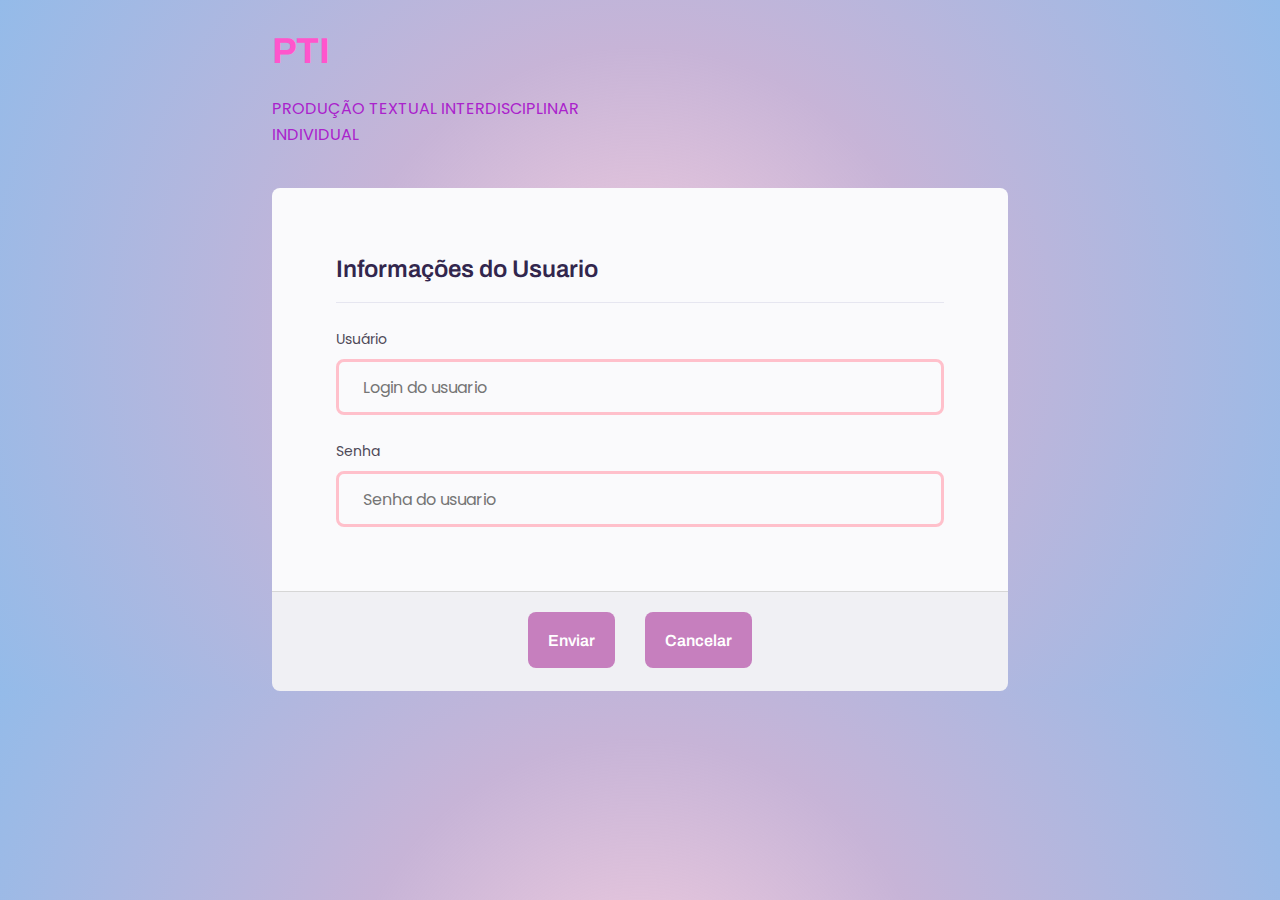
<file: index.html>
<!DOCTYPE html>
<html lang="pt-BR">
<head>
  <link rel="preconnect" href="https://fonts.googleapis.com">
  <link rel="preconnect" href="https://fonts.gstatic.com" crossorigin>
  <meta charset="UTF-8">
  <meta name="viewport" content="width=device-width, initial-scale=1.0">
  <title>Crie seu Evento</title>
  <link rel="stylesheet" href="style/main.css"/>
  <!--FONTS-->
  <link href="https://fonts.googleapis.com/css2?family=Archivo:wght@600;700&family=Poppins&display=swap" rel="stylesheet">
</head>
<body>
  <div class="page">
    
    <header>
      <h1>
        PTI
      </h1>
      <p>
        PRODUÇÃO TEXTUAL INTERDISCIPLINAR INDIVIDUAL 
      </p>
    </header>

    <form 
      id="my-form" 
      action="html/page.html" 
      target="_blank"
      method="get"
      >
      
      <fieldset>
        <div class="fieldset-wrapper">
          <legend>Informações do Usuario</legend>
          
          <div class="input-wrapper">
            <label for="login">Usuário</label>
            <input type="text" class="clearx"  id="login" placeholder="Login do usuario" minlength="6" required/>
          </div>

          <div class="input-wrapper">
            <label for="password">Senha</span></label>
            <input type="password" placeholder="Senha do usuario"  id="password" minlength="6" required/>
          </div>  

        </div>
      </fieldset>

    </form>


    <footer>
      <button 
        class="button" 
        form="my-form"\
        type="submit"
        >
        Enviar
      </button>
      <button 
        class="button" 
        form="my-form"\
        type="reset"
        >
        Cancelar
      </button>
    </footer>

  </div>
  
  <script src="js/main.js"></script>
</body>
</html>
</file>
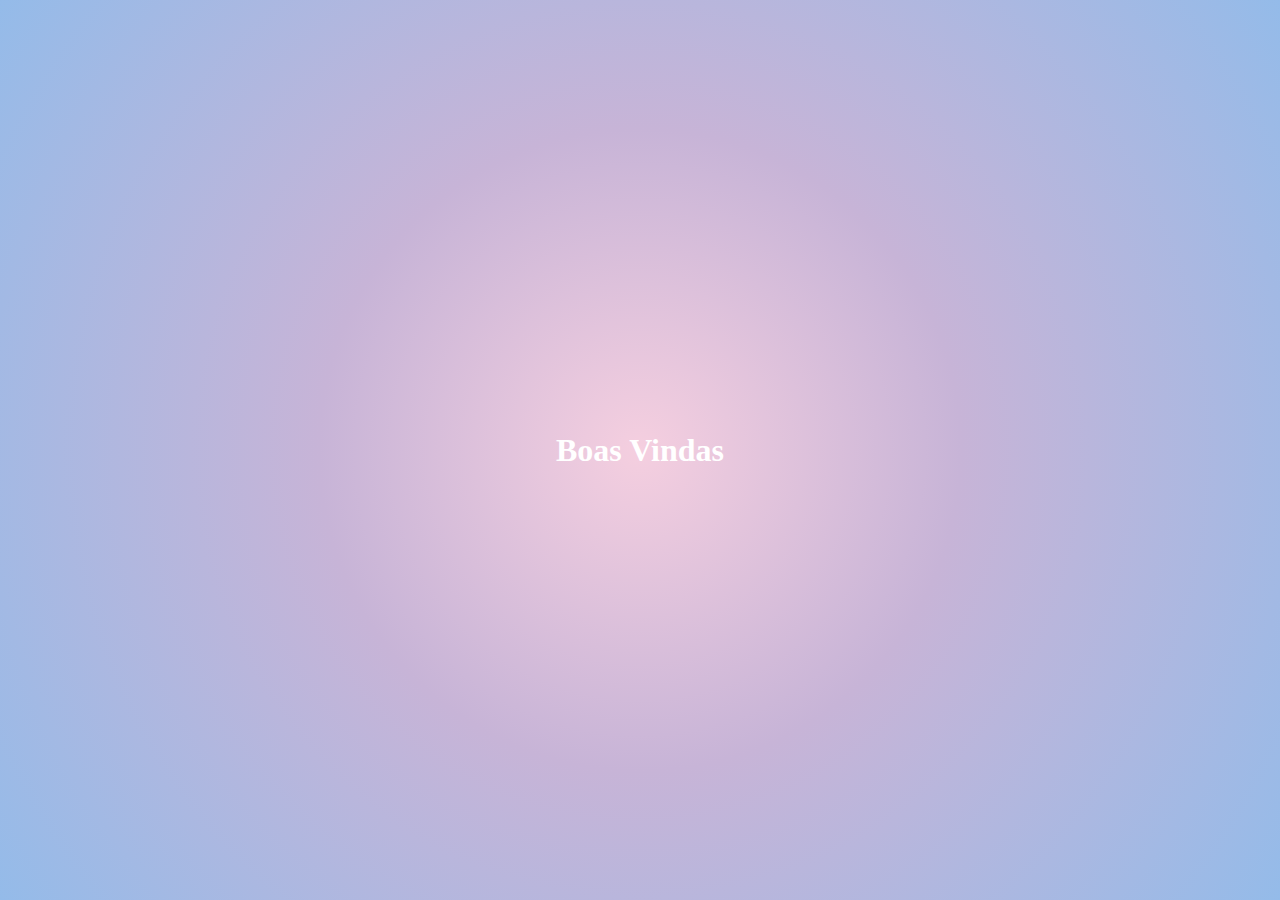
<file: html/page.html>
<!DOCTYPE html>
<html lang="en">
<head>
  <meta charset="UTF-8">
  <meta http-equiv="X-UA-Compatible" content="IE=edge">
  <meta name="viewport" content="width=device-width, initial-scale=1.0">
  <title>Seja Bem-Vindo</title>
  <link rel="stylesheet" href="/style/pageStyle.css">
</head>
<body>
  <div class="page">
    
    <h1>Boas Vindas</h1>
  </div>
</body>
</html>
</file>
<file: style/main.css>
*{
  box-sizing:border-box;
  margin:0;
  padding:0;
}

body, input, select, textarea {
  font-family:'Poppins', sans-serif;
}

body {
  background: rgb(238,174,202);
  background: radial-gradient(circle, rgba(238,174,202,0.5973739837731968) 0%, rgba(199,180,215,1) 41%, rgba(148,187,233,1) 100%);
}



.page {
  width:736px;
  margin:0 auto;
}

header {
  width:319px;
  margin-top:30px;
}

header h1 {
  font-family:'Archivo', sans-serif;
  font-weight:bold;
  font-size:36px;
  line-height:42px;
  color:#f5c;
  margin-bottom:24px;
}

header p {
  font-size:16px;
  line-height:26px;
  color:#a2c;
}

form {
  background-color:#FAFAFC;
  min-height:300px;
  margin-top:40px;
  border-radius:8px 8px 0 0;
  padding:64px;

  display:flex;
  flex-direction:column;
  gap:48px;
}

fieldset {
  border:none;
}

.fieldset-wrapper {
  display:flex;
  flex-direction:column;
  gap:24px;
}

fieldset legend {
  font-family:'Archivo', sans-serif;
  font-weight:600;
  font-size:24px;
  line-height:34px;
  color:#32264D;
  width:100%;
  border-bottom:1px solid #E6E6F0;
  padding-bottom:16px;
}

.input-wrapper {
  display:flex;
  flex-direction:column;
}

.input-wrapper label,
.checkbox-wrapper label {
  font-size:14px;
  line-height:24px;
  color:#4E4958;
  margin-bottom:8px;
}

.input-wrapper label span {
  color:#ccc7d7;
  margin-left:12px;
  font-size:12px;
  line-height:20px;
}

.input-wrapper label span:hover {
  color:#827d8a;
}

.input-wrapper input {
  background-color:#FAFAFC;
  border:1px solid #E6E6F0;
  border-radius:8px;
  height:56px;
  padding:0 24px;
  font-size:16px;
  line-height:26px;
  color:#9a95a4;
}


footer {
  background-color:#F0F0F4;
  height:100px;
  display:flex;
  justify-content: center;
  gap: 30px;
  padding:20px 25px;
  border-radius: 0 0 8px 8px;
  border-top:1px solid #D6D6D6;
}

footer .button {
  height:56px;
  border:none;
  padding: 20px;
  background-color:#a399;
  border-radius:8px;
  font-family:'Archivo', sans-serif;
  font-weight:600;
  color:#fff;
  font-size:16px;
  cursor:pointer;
  transition: 0.3s ease-in;
}

footer .button:hover {
  background-color:#a59;
}

/*Validations*/

input:invalid {
  border:3px solid pink;
}
</file>
<file: style/pageStyle.css>
*{
  box-sizing:border-box;
  margin:0;
  padding:0;
}
body {
  background: rgb(238,174,202);
  background: radial-gradient(circle, rgba(238,174,202,0.5973739837731968) 0%, rgba(199,180,215,1) 41%, rgba(148,187,233,1) 100%);
  height: 100vh;
}

.page {
  width:100%;
  height: 100%;
  margin:0 auto;
  display: flex;
  flex-direction: column;
  align-items: center;
  justify-content: center;
}

h1 {
  color: #fff;
}
</file>
